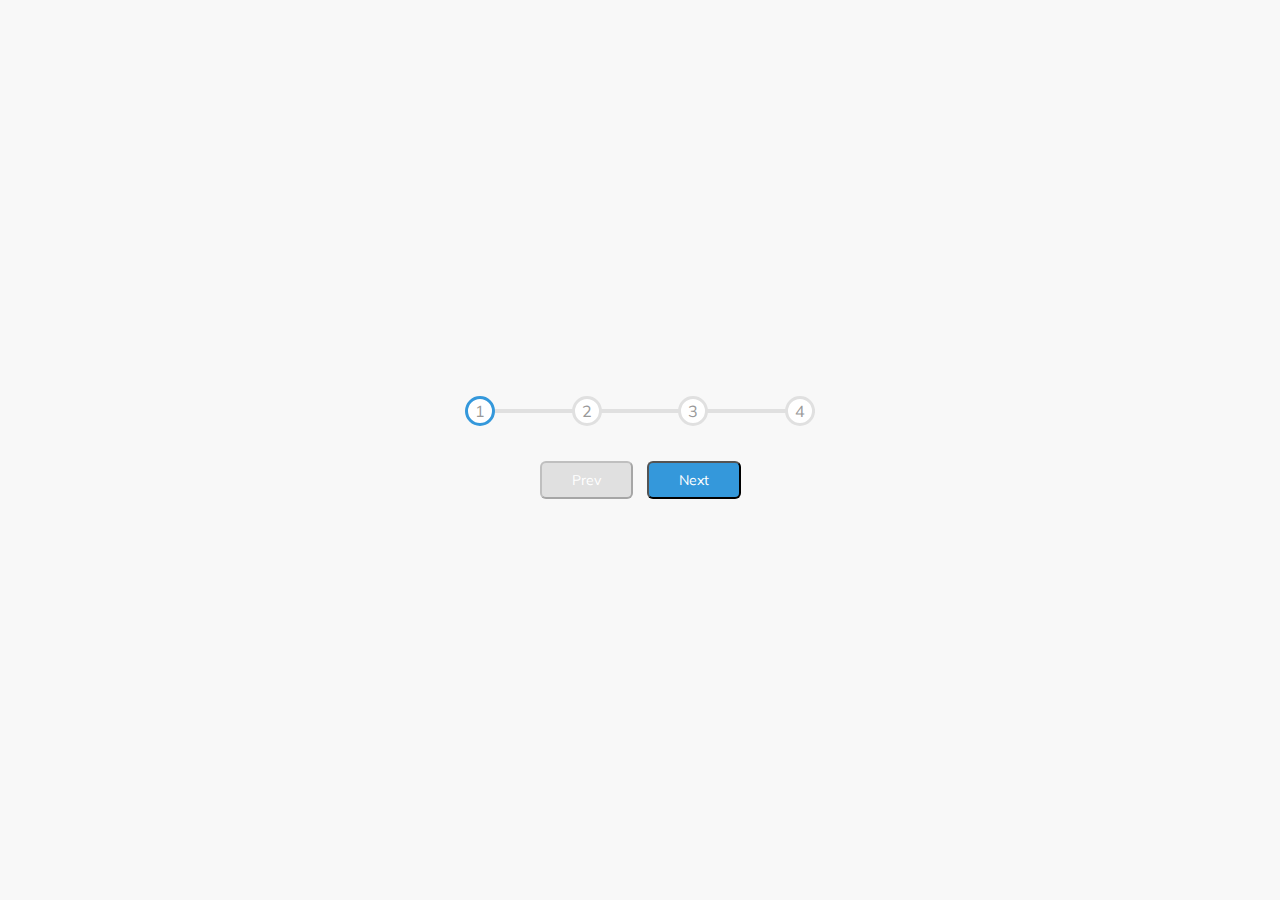
<file: 2 Progress Steps/index.html>
<!DOCTYPE html>
<html lang="en">
<head>
    <meta charset="UTF-8">
    <meta http-equiv="X-UA-Compatible" content="IE=edge">
    <meta name="viewport" content="width=device-width, initial-scale=1.0">
    <title>Progress Bar</title>
    <link rel="stylesheet" href="style.css">
</head>
<body>
    <div class="container">
        <div class="progress-container">
            <div class="progress" id="progress"></div>
            <div class="circle active">1</div>
            <div class="circle ">2</div>
            <div class="circle ">3</div>
            <div class="circle ">4</div>
        </div>
        <button class="btn" id="prev" disabled>Prev</button>
        <button class="btn" id="next" >Next</button>
    </div>





    <script src="script.js"></script>
</body>
</html>
</file>
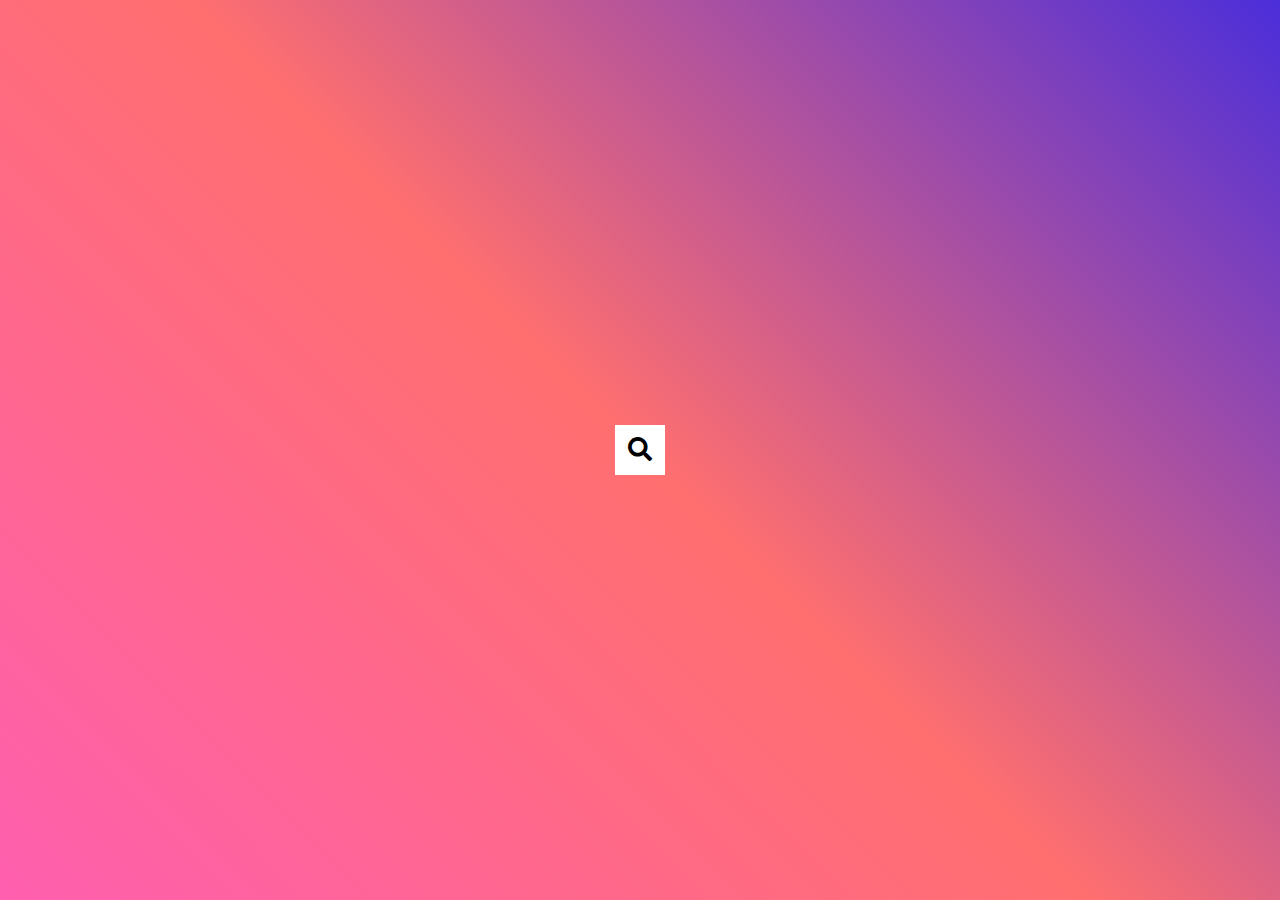
<file: 4 Hidden search Widget/index.html>
<!DOCTYPE html>
<html lang="en">
<head>
    <meta charset="UTF-8">
    <meta http-equiv="X-UA-Compatible" content="IE=edge">
    <meta name="viewport" content="width=device-width, initial-scale=1.0">
    <title>Expand SearchBar</title>
    <link rel="stylesheet" href="style.css">
    <link rel="stylesheet" href="https://cdnjs.cloudflare.com/ajax/libs/font-awesome/5.15.4/css/all.min.css" integrity="sha512-1ycn6IcaQQ40/MKBW2W4Rhis/DbILU74C1vSrLJxCq57o941Ym01SwNsOMqvEBFlcgUa6xLiPY/NS5R+E6ztJQ==" crossorigin="anonymous" referrerpolicy="no-referrer" />
</head>
<body>
    <div class="search">
        <input type="text" name="input" placeholder="Search" class="input">
        <button class="btn">
            <i class="fas fa-search"></i>
        </button>
    </div>










    <script src="script.js"></script>
</body>
</html>
</file>
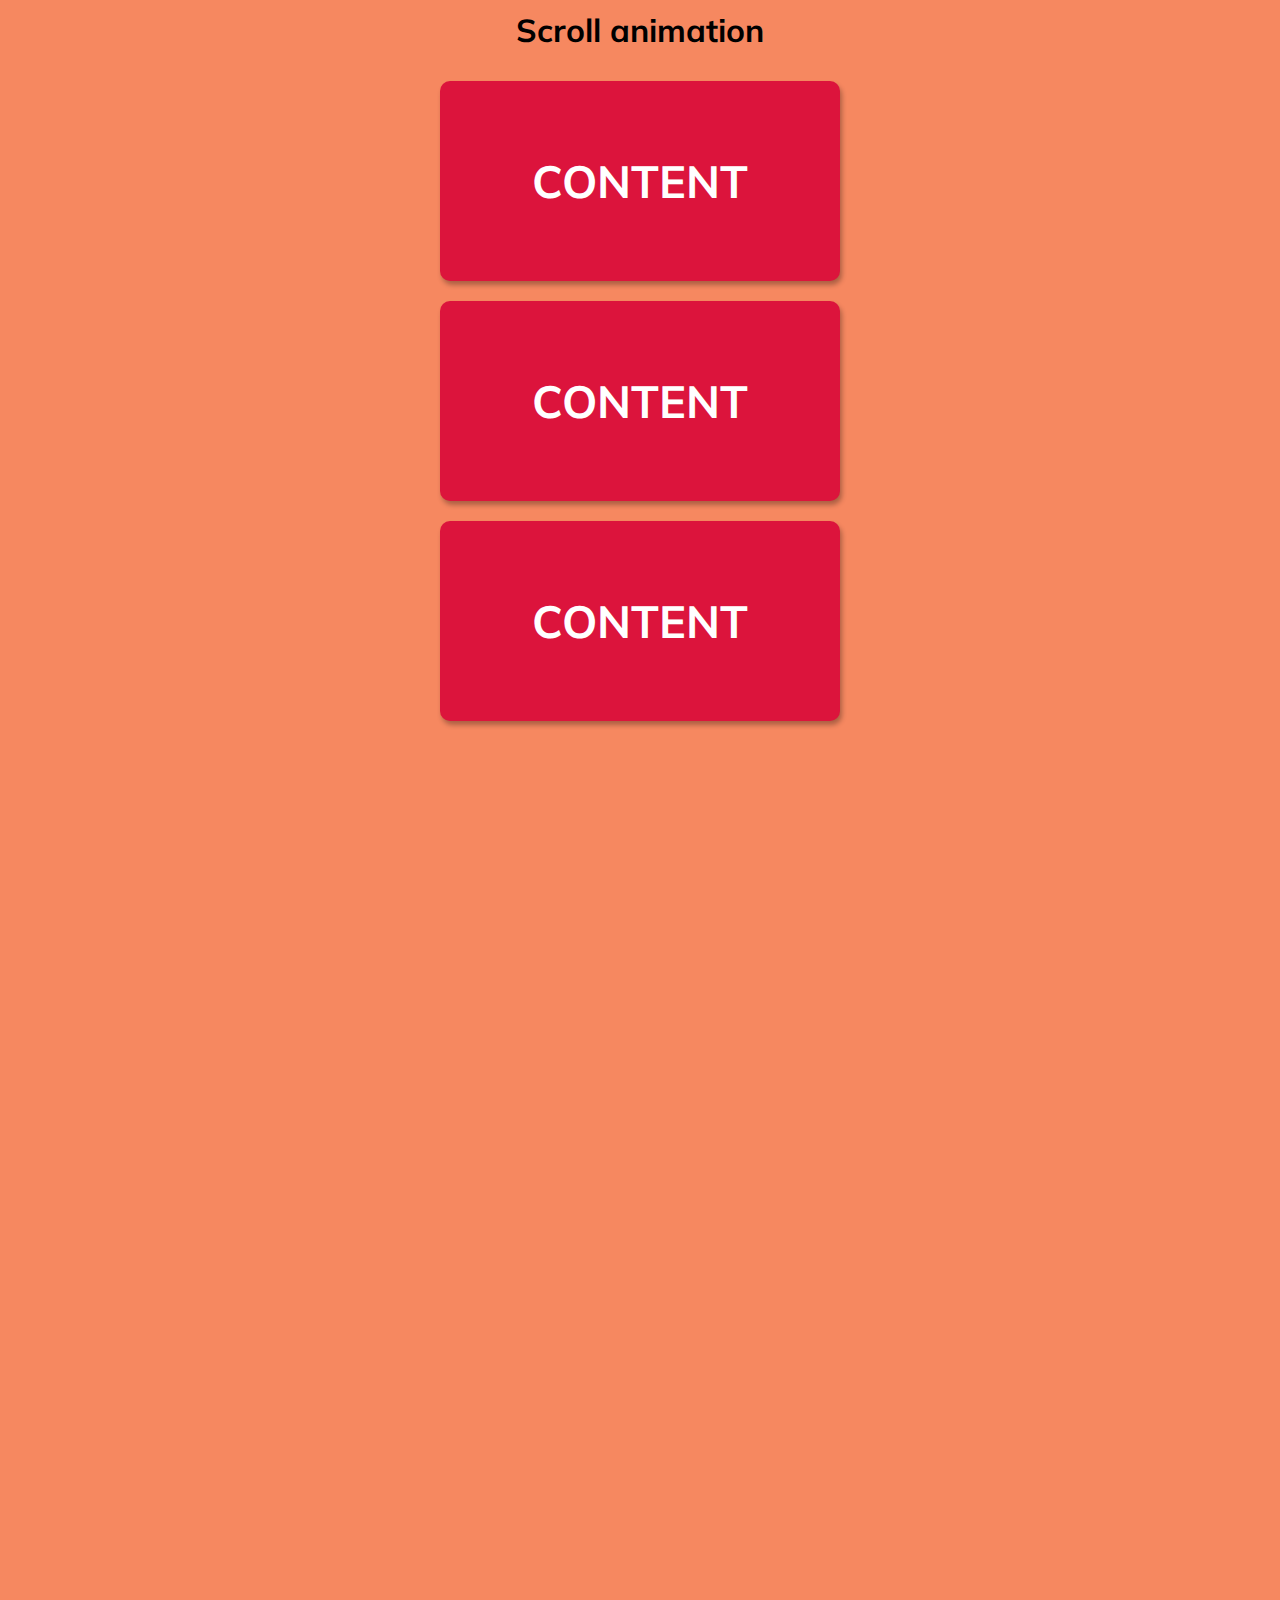
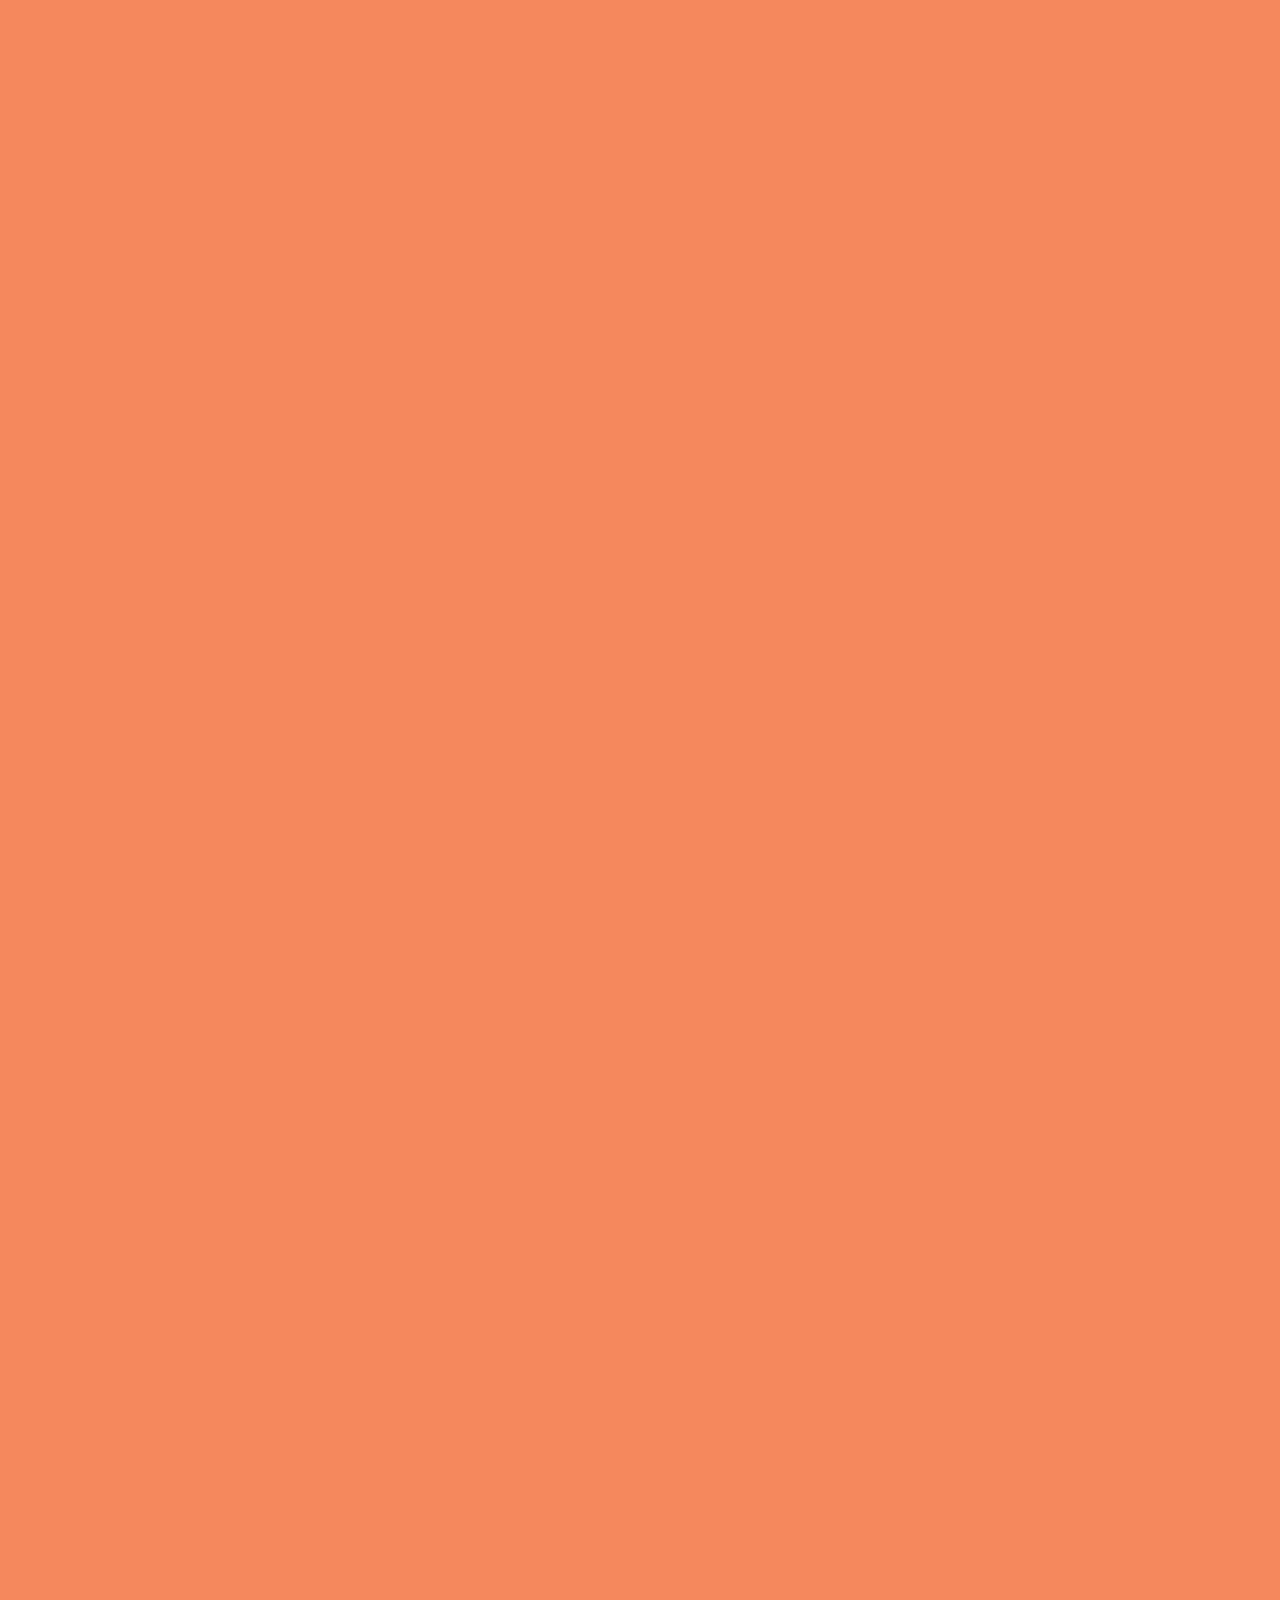
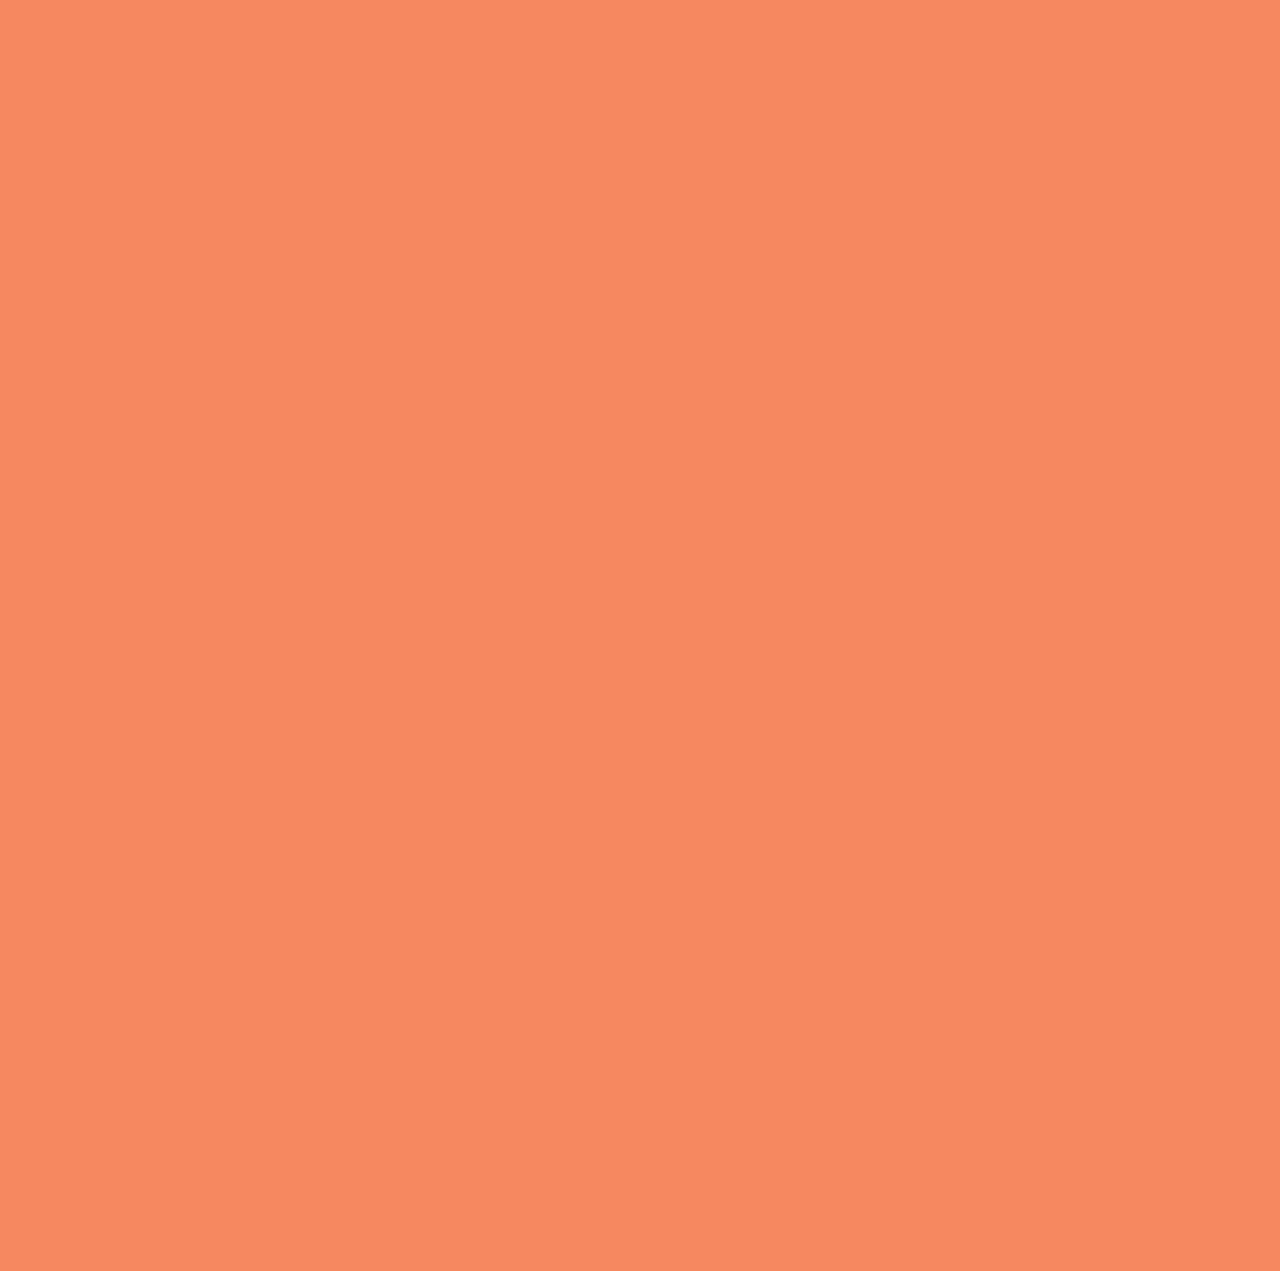
<file: 6 Scroll Animation/index.html>
<!DOCTYPE html>
<html lang="en">
<head>
    <meta charset="UTF-8">
    <meta http-equiv="X-UA-Compatible" content="IE=edge">
    <meta name="viewport" content="width=device-width, initial-scale=1.0">
    <link rel="stylesheet" href="style.css">
    <title>scroll animation</title>
</head>
<body>
    <h1>Scroll animation</h1>
    <div class="box"><h2>CONTENT </h2></div>
    <div class="box"><h2>CONTENT </h2></div>
    <div class="box"><h2>CONTENT </h2></div>
    <div class="box"><h2>CONTENT </h2></div>
    <div class="box"><h2>CONTENT </h2></div>
    <div class="box"><h2>CONTENT </h2></div>
    <div class="box"><h2>CONTENT </h2></div>
    <div class="box"><h2>CONTENT </h2></div>
    <div class="box"><h2>CONTENT </h2></div>
    <div class="box"><h2>CONTENT </h2></div>
    <div class="box"><h2>CONTENT </h2></div>
    <div class="box"><h2>CONTENT </h2></div>
    <div class="box"><h2>CONTENT </h2></div>
    <div class="box"><h2>CONTENT </h2></div>
    <div class="box"><h2>CONTENT </h2></div>
    <div class="box"><h2>CONTENT </h2></div>
    <div class="box"><h2>CONTENT </h2></div>
    <div class="box"><h2>CONTENT </h2></div>
    <div class="box"><h2>CONTENT </h2></div>
    <div class="box"><h2>CONTENT </h2></div>

    <script src="script.js"></script>
</body>
</html>
</file>
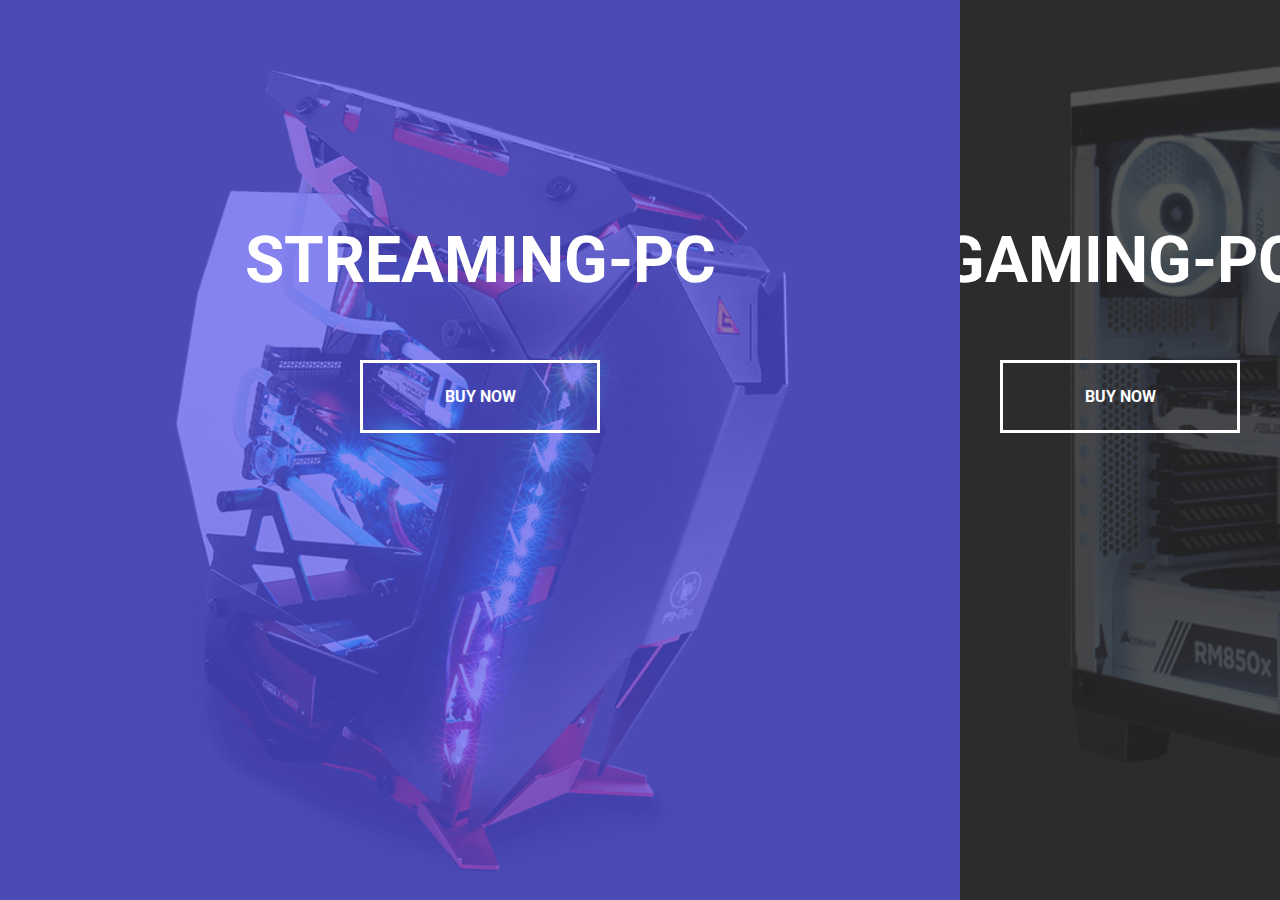
<file: 7 Split Landing Page/index.html>
<!DOCTYPE html>
<html lang="en">
<head>
    <meta charset="UTF-8">
    <meta http-equiv="X-UA-Compatible" content="IE=edge">
    <meta name="viewport" content="width=device-width, initial-scale=1.0">
    <link rel="stylesheet" href="style.css">
    <title>Split Page</title>
</head>
<body>
    <div class="container">
        <div class="split left">
            <h1>STREAMING-PC</h1>
            <a href="#" class="btn">Buy Now</a>
        </div>
         <div class="split right">
            <h1>GAMING-PC</h1>
            <a href="#" class="btn">Buy Now</a>
        </div>
    </div>

    <script src="script.js"></script>
</body>
</html>
</file>
<file: 2 Progress Steps/style.css>
@import url('https://fonts.googleapis.com/css2?family=Muli&display=swap');

* {
    box-sizing: border-box;
}

body {
    background-color: #f8f8f8;
    font-family: 'Muli', 'sans-serif';
    display: flex;
    align-items: center;
    justify-content: center;
    height: 100vh;
    overflow: hidden;
    margin: 0;
}

.container {
   text-align: center;
}
.progress-container{
    display: flex;
    justify-content: space-between;
    position: relative;
    margin-bottom: 30px;
    max-width: 100%;
    width: 350px;
}
.progress-container::before {
    content: '';
    background-color: #e0e0e0;
    position: absolute;
    top: 50%;
    left: 0;
    transform: translateY(-50%);
    height: 4px;
    width: 100%;
    z-index: -1;
}
.progress{
    background-color: #3498db;
    position: absolute;
    top: 50%;
    left: 0;
    transform: translateY(-50%);
    height: 4px;
    width:0%;
    z-index: -1;
    transition: .4s ease;
}
.circle{
    background-color: #fff;
    color: #999;
    border-radius: 50%;
    height:30px;
    width:30px;
    display: flex;
    align-items: center;
    justify-content:center;
    border: 3px solid #e0e0e0;
    transition: .4s ease;
}
.circle.active{
    border-color: #3498db;
}
.btn{
    background-color: #3498db;
    color: #fff;
    border-radius: 6px;
    cursor: pointer;
    font-family: inherit;
    padding: 8px 30px;
    margin: 5px;
    font-size: 14px;
}
.btn:active{
    transform: scale(0.98);
}
.btn:focus{
    outline: 0;
}
.btn:disabled{
    background-color: #e0e0e0;
    cursor: not-allowed;
}
</file>
<file: 4 Hidden search Widget/style.css>
@import url('https://fonts.googleapis.com/css2?family=Muli&display=swap');

* {
    box-sizing: border-box;
}

body {
    background-image: linear-gradient(45deg, #ff5faf,#ff6f6f, #4b2eda);
    font-family: 'Muli', 'sans-serif';
    display: flex;
    align-items: center;
    justify-content: center;
    height: 100vh;
    overflow: hidden;
    margin: 0;
}

.search{
    position: relative;
    height: 50px;
}
.search .input{
    background-color: #fff;
    border: 0;
    font-size:18px;
    padding:15px;
    height: 50px;
    width: 50px;
    transition: width 0.3s ease;
}
.btn{
    background-color: #fff;
    border: 0;
    cursor: pointer;
    font-size:24px;
    position: absolute;
    top: 0;
    left: 0;
    height:50px;
    width: 50px;
    transition: transform 0.3s ease;
}
.btn:focus, 
.input:focus{
    outline: none;
}
.search.active .input{
    width: 200px;
}
.search.active .btn{
    transform: translateX(198px);
}
</file>
<file: 6 Scroll Animation/style.css>
@import url('https://fonts.googleapis.com/css2?family=Muli&display=swap');

* {
    box-sizing: border-box;
    scroll-behavior: smooth;
}

body {
    background-color: #f68860;
    font-family: 'Muli', 'sans-serif';
    display: flex;
    flex-direction: column;
    align-items: center;
    justify-content: center;
    margin: 0;
    overflow-x: hidden;
}
h1{
    margin-top: 10px;
}
.box{
    background-color:crimson;
    color: #fff;
    display: flex;
    align-items: center;
    justify-content: center;
    width: 400px;
    height: 200px;
    margin: 10px;
    border-radius: 10px;
    box-shadow: 2px 4px 5px rgba(0,0,0,0.3);
    transform: translateX(400%);
    transition: transform 0.3s ease;
}
.box:nth-of-type(even){
    transform: translateX(-400%)
}
.box.show{
    transform: translateX(0);
}
.box h2{
    font-size: 45px;
}
</file>
<file: 7 Split Landing Page/style.css>
@import url('https://fonts.googleapis.com/css2?family=Roboto:wght@400;700&display=swap');

:root{
    --left-bg-color: rgba(87,84,236,0.7);
    --right-bg-color: rgba(43,43,43,0.8);
    --left-btn-hover-bg-color: rgba(87,84,236,1);
    --right-btn-hover-bg-color: rgba(28, 122, 28, 1);
    --hover-width: 75%;
    --other-width: 25%;
    --speed: 1000ms;
}
* {
    box-sizing: border-box;
}

body {
    font-family: 'Roboto', sans-serif;
    height: 100vh;
    overflow: hidden;
    margin: 0;
}
.container{
    position: relative;
    width: 100%;
    height: 100%;
    background:#333;
}
.split{
    position: absolute;
    width: 50%;
    height: 100%;
    overflow: hidden;
}
.split.left{
    left: 0;
    background: url('assets/towerpc.png');
    background-repeat: no-repeat;
    background-size: cover;
}
.split.left::before{
    content: '';
    position: absolute;
    width: 100%;
    height: 100%;
    background-color: var(--left-bg-color);
}
.split.left .btn:hover{
    background-color: var(--left-btn-hover-bg-color);
}
.split.right{
     right: 0;
     background: url('assets/whitepc.png');
     background-repeat: no-repeat;
     background-size: cover;
}
.split.right::before {
    content: '';
    position: absolute;
    width: 100%;
    height: 100%;
    background-color: var(--right-bg-color);
}
.split.right .btn:hover {
    background-color: var(--right-btn-hover-bg-color);
}
.split.left, 
.split.right, 
.split.left::before, 
.split.right::before{
    transition: all var(--speed) ease-in-out;
}
h1{
    font-size: 4rem;
    color: #fff;
    position: absolute;
    left: 50%;
    top: 20%;
    transform: translateX(-50%);
    white-space: nowrap;
}
.btn{
    position: absolute;
    display: flex;
    align-items: center;
    justify-content: center;
    left: 50%;
    top: 40%;
    transform: translateX(-50%);
    text-decoration: none;
    color: #fff;
    border: #fff solid 0.2rem;
    font-size: 1rem;
    width: 15rem;
    padding: 1.5rem;
    font-weight: bold;
    text-transform: uppercase;
}
.hover-left .left{
    width: var(--hover-width);
}
.hover-left .right {
    width: var(--other-width);
}
.hover-right .right {
    width: var(--hover-width);
}

.hover-right .left {
    width: var(--other-width);
}

@media (max-width: 800px){
    h1{
        font-size: 2rem;
        top: 30%;
    }
    .btn{
        width: 12rem;
        padding: 1.2rem;
    }
}
</file>
